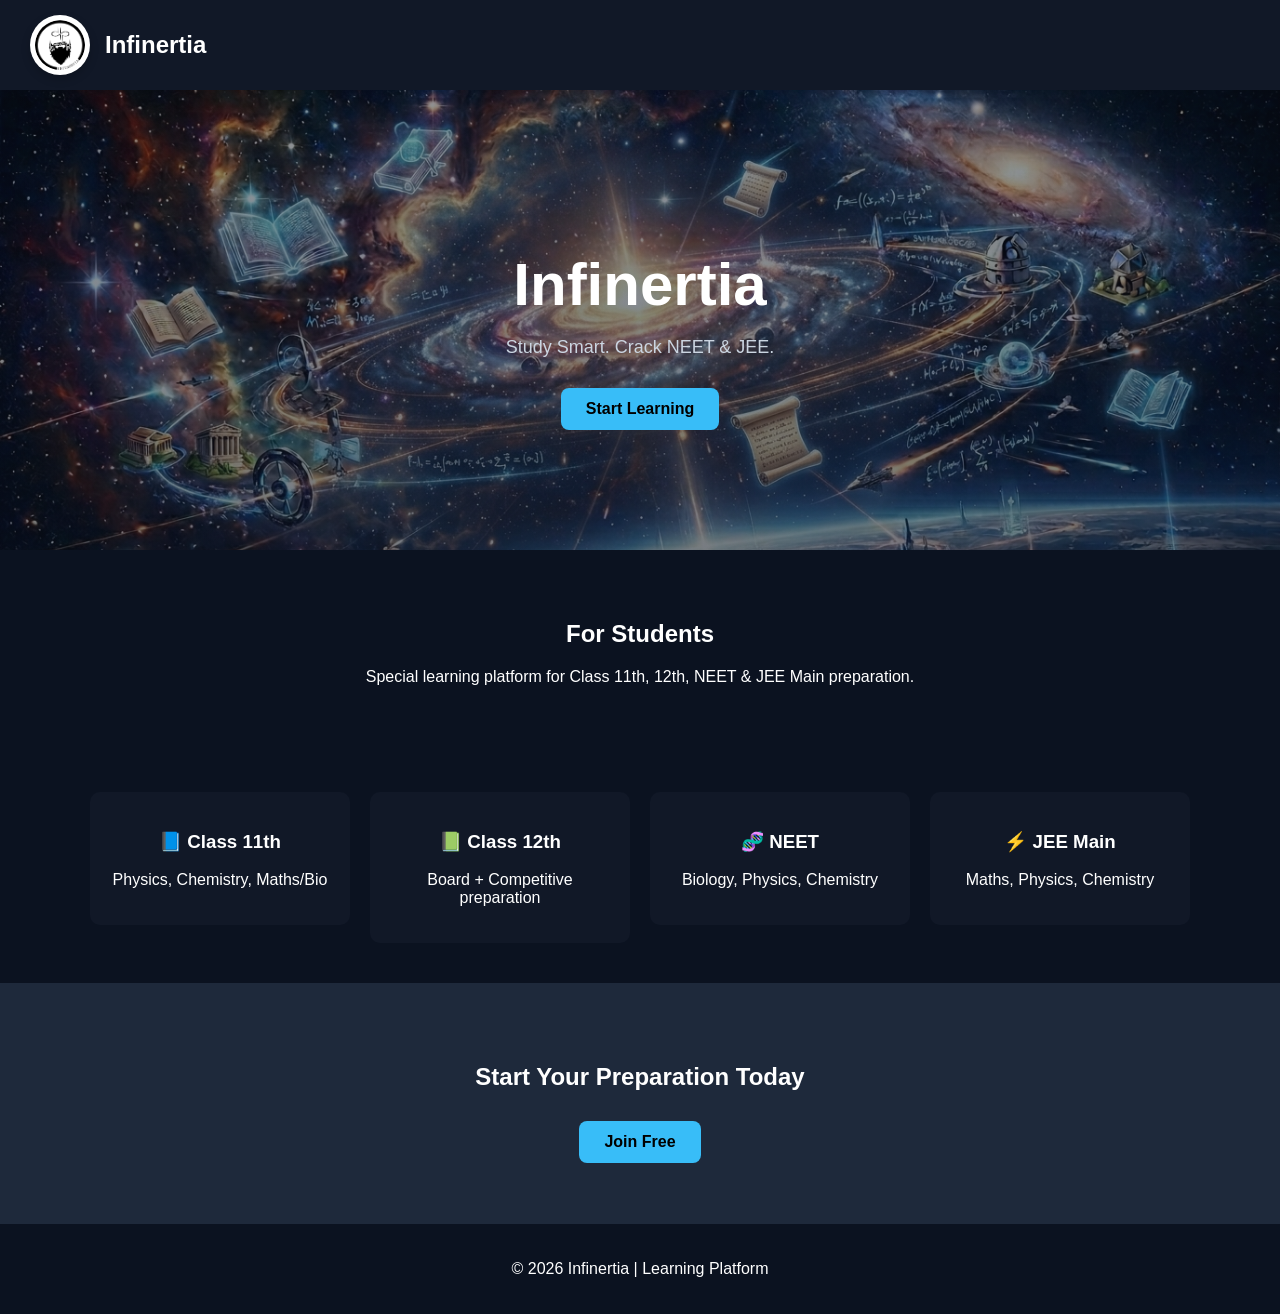
<file: index.html>
<!DOCTYPE html>
<html lang="en">
<head>
    <meta charset="UTF-8">
    <meta name="viewport" content="width=device-width, initial-scale=1.0">
    <title>Infinertia - Learning Platform</title>
    <link rel="stylesheet" href="style.css">
    <meta property="og:title" content="Infinertia - Learning Platform">
    <meta property="og:description" content="Learn and grow with us">
    <meta property="og:image" content="https://Infinertia.in/preview.JPEG">
    <meta property="og:url" content="https://Infinertia.in">
    <meta property="og:type" content="website">
</head>
    
<body>

<header class="header">
    <img src="logo.png" class="logo" alt="Infinertia Logo">
    <h1>Infinertia</h1>
</header>
  
<header class="hero">
    <h1>Infinertia</h1>
    <p>Study Smart. Crack NEET & JEE.</p>
    <a href="#courses" class="btn">Start Learning</a>
</header>

<section class="about">
    <h2>For Students</h2>
    <p>Special learning platform for Class 11th, 12th, NEET & JEE Main preparation.</p>
</section>

<section id="courses" class="grid">
    <a href="/class11/" style="text-decoration: none; color: inherit;">
        <div class="card">
            <h3>📘 Class 11th</h3>
            <p>Physics, Chemistry, Maths/Bio</p>
        </div>
    </a>

    <a href="/class12/" style="text-decoration: none; color: inherit;">
        <div class="card">
            <h3>📗 Class 12th</h3>
            <p>Board + Competitive preparation</p>
        </div>
    </a>

    <a href="/neet/" style="text-decoration: none; color: inherit;">
        <div class="card">
            <h3>🧬 NEET</h3>
            <p>Biology, Physics, Chemistry</p>
        </div>
    </a>

    <a href="/jee/" style="text-decoration: none; color: inherit;">
        <div class="card">
            <h3>⚡ JEE Main</h3>
            <p>Maths, Physics, Chemistry</p>
        </div>
    </a>
</section>
    
<section class="cta">
    <h2>Start Your Preparation Today</h2>
    <a class="btn" href="https://t.me/infinertia" target="_blank">Join Free</a>
</section>

<footer>
    <p>© 2026 Infinertia | Learning Platform</p>
</footer>
      
</body>
</html>
</file>
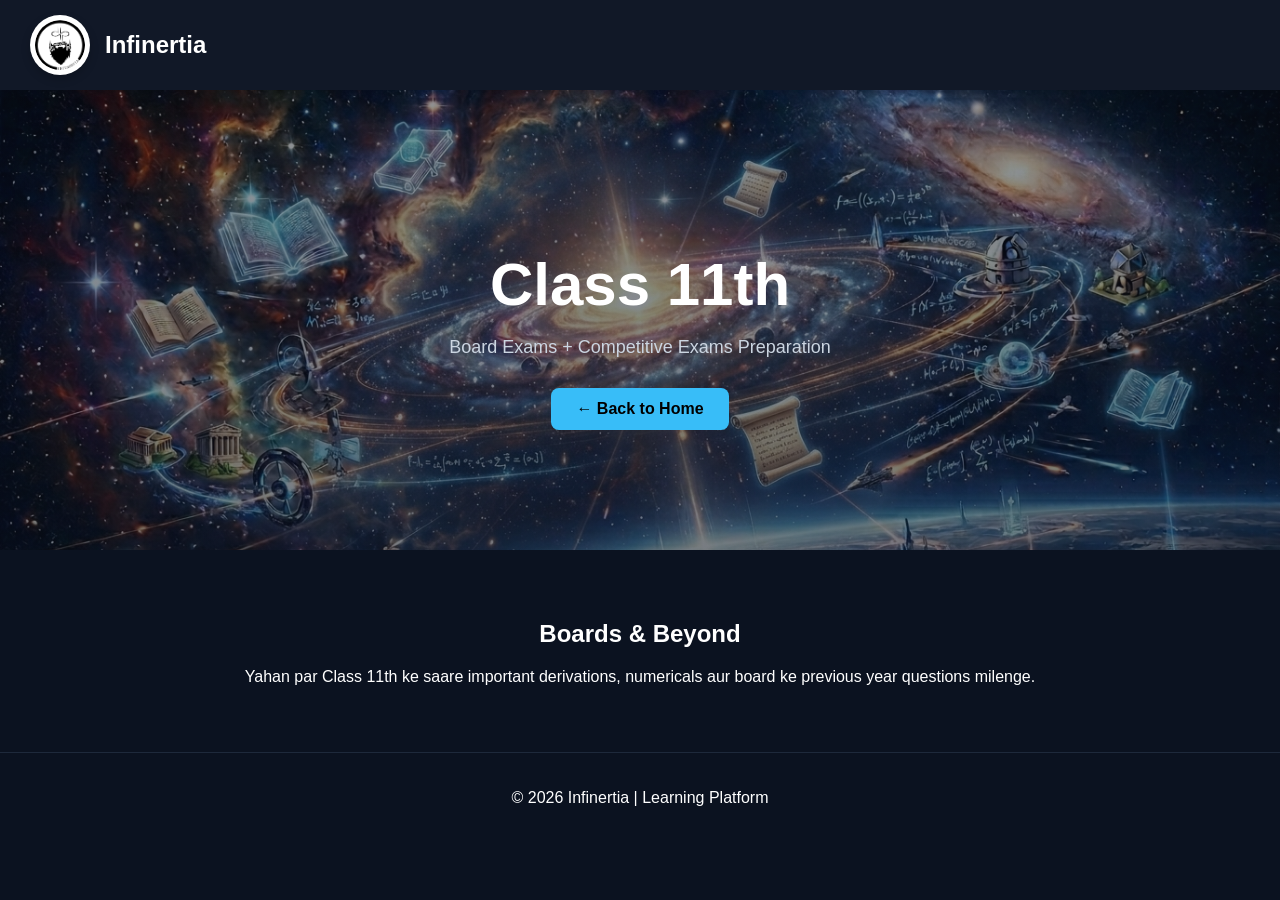
<file: class11/index.html>
<!DOCTYPE html>
<html lang="en">
<head>
    <meta charset="UTF-8">
    <meta name="viewport" content="width=device-width, initial-scale=1.0">
    <title>Class 11th - Infinertia</title>
    <link rel="stylesheet" href="../style.css">
</head>
<body>

<header class="header">
    <img src="../logo.png" class="logo" alt="Infinertia Logo">
    <h1>Infinertia</h1>
</header>

<header class="hero">
    <h1>Class 11th</h1>
    <p>Board Exams + Competitive Exams Preparation</p>
    <a href="/" class="btn">← Back to Home</a>
</header>

<section class="about">
    <h2>Boards & Beyond</h2>
    <p>Yahan par Class 11th ke saare important derivations, numericals aur board ke previous year questions milenge.</p>
</section>

<footer>
    <p>© 2026 Infinertia | Learning Platform</p>
</footer>
</file>
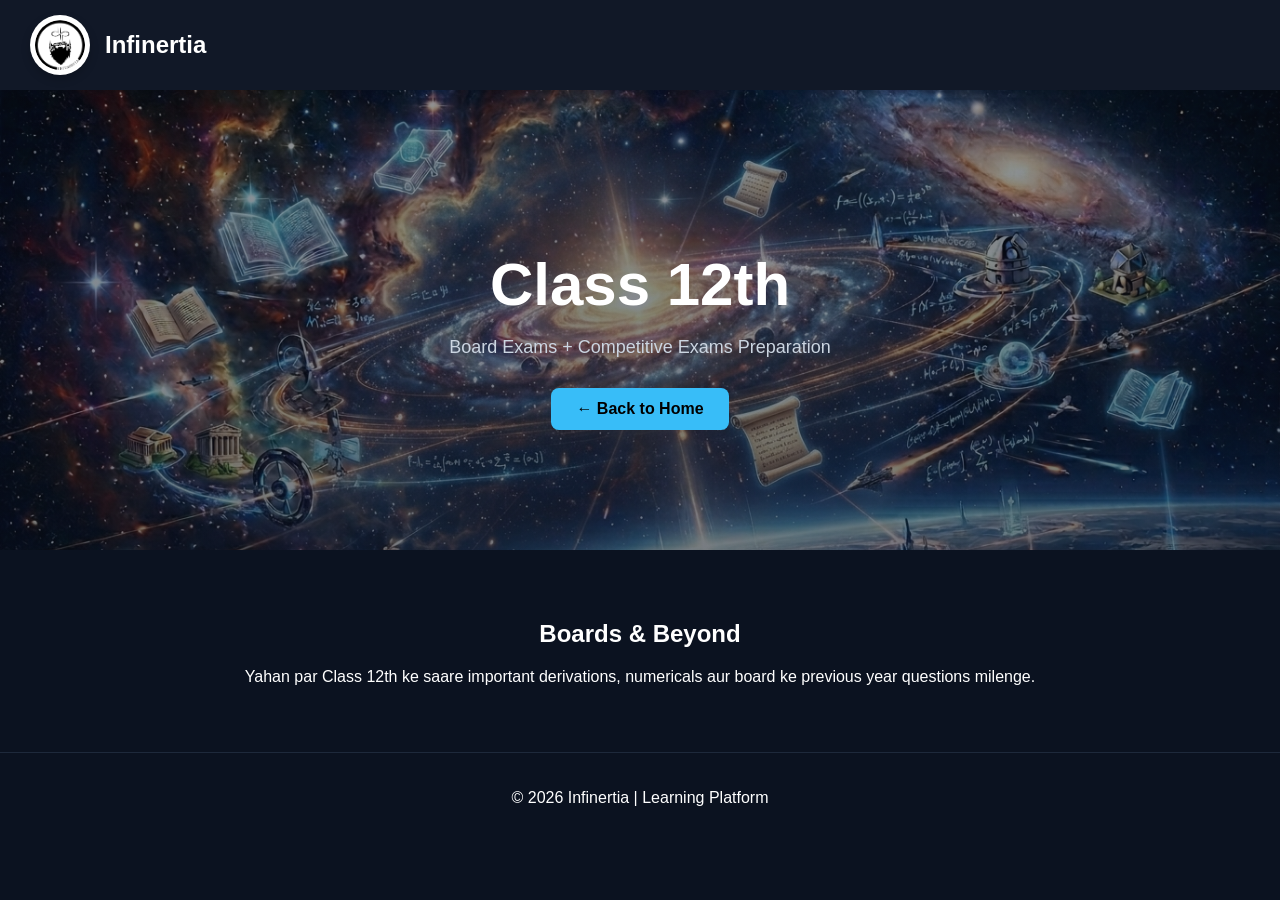
<file: class12/index.html>
<!DOCTYPE html>
<html lang="en">
<head>
    <meta charset="UTF-8">
    <meta name="viewport" content="width=device-width, initial-scale=1.0">
    <title>Class 12th - Infinertia</title>
    <link rel="stylesheet" href="../style.css">
</head>
<body>

<header class="header">
    <img src="../logo.png" class="logo" alt="Infinertia Logo">
    <h1>Infinertia</h1>
</header>

<header class="hero">
    <h1>Class 12th</h1>
    <p>Board Exams + Competitive Exams Preparation</p>
    <a href="/" class="btn">← Back to Home</a>
</header>

<section class="about">
    <h2>Boards & Beyond</h2>
    <p>Yahan par Class 12th ke saare important derivations, numericals aur board ke previous year questions milenge.</p>
</section>

<footer>
    <p>© 2026 Infinertia | Learning Platform</p>
</footer>

</body>
</html>
</file>
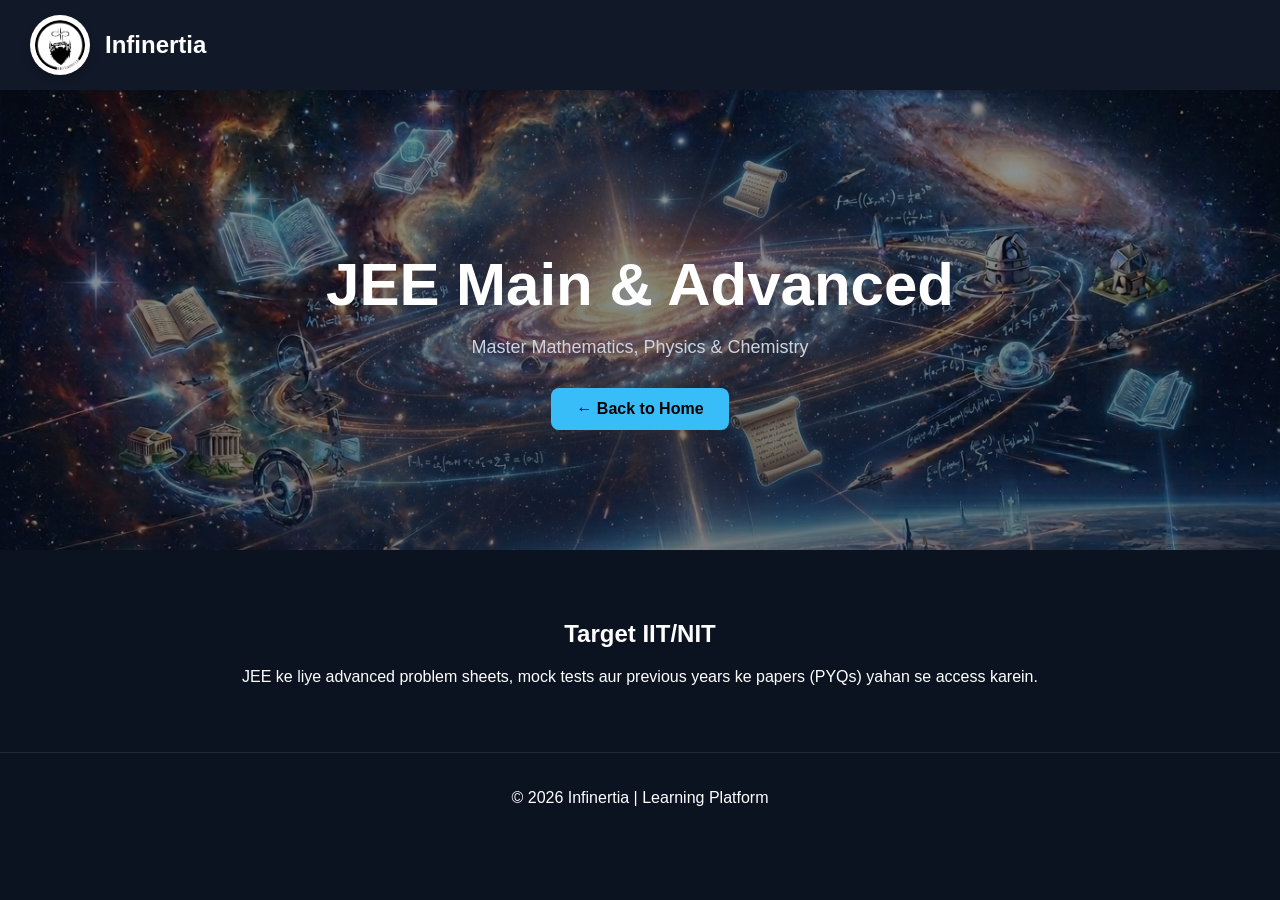
<file: jee/index.html>
<!DOCTYPE html>
<html lang="en">
<head>
    <meta charset="UTF-8">
    <meta name="viewport" content="width=device-width, initial-scale=1.0">
    <title>JEE Main - Infinertia</title>
    <link rel="stylesheet" href="../style.css">
</head>
<body>

<header class="header">
    <img src="../logo.png" class="logo" alt="Infinertia Logo">
    <h1>Infinertia</h1>
</header>

<header class="hero">
    <h1>JEE Main & Advanced</h1>
    <p>Master Mathematics, Physics & Chemistry</p>
    <a href="/" class="btn">← Back to Home</a>
</header>

<section class="about">
    <h2>Target IIT/NIT</h2>
    <p>JEE ke liye advanced problem sheets, mock tests aur previous years ke papers (PYQs) yahan se access karein.</p>
</section>

<footer>
    <p>© 2026 Infinertia | Learning Platform</p>
</footer>

</body>
</html>
</file>
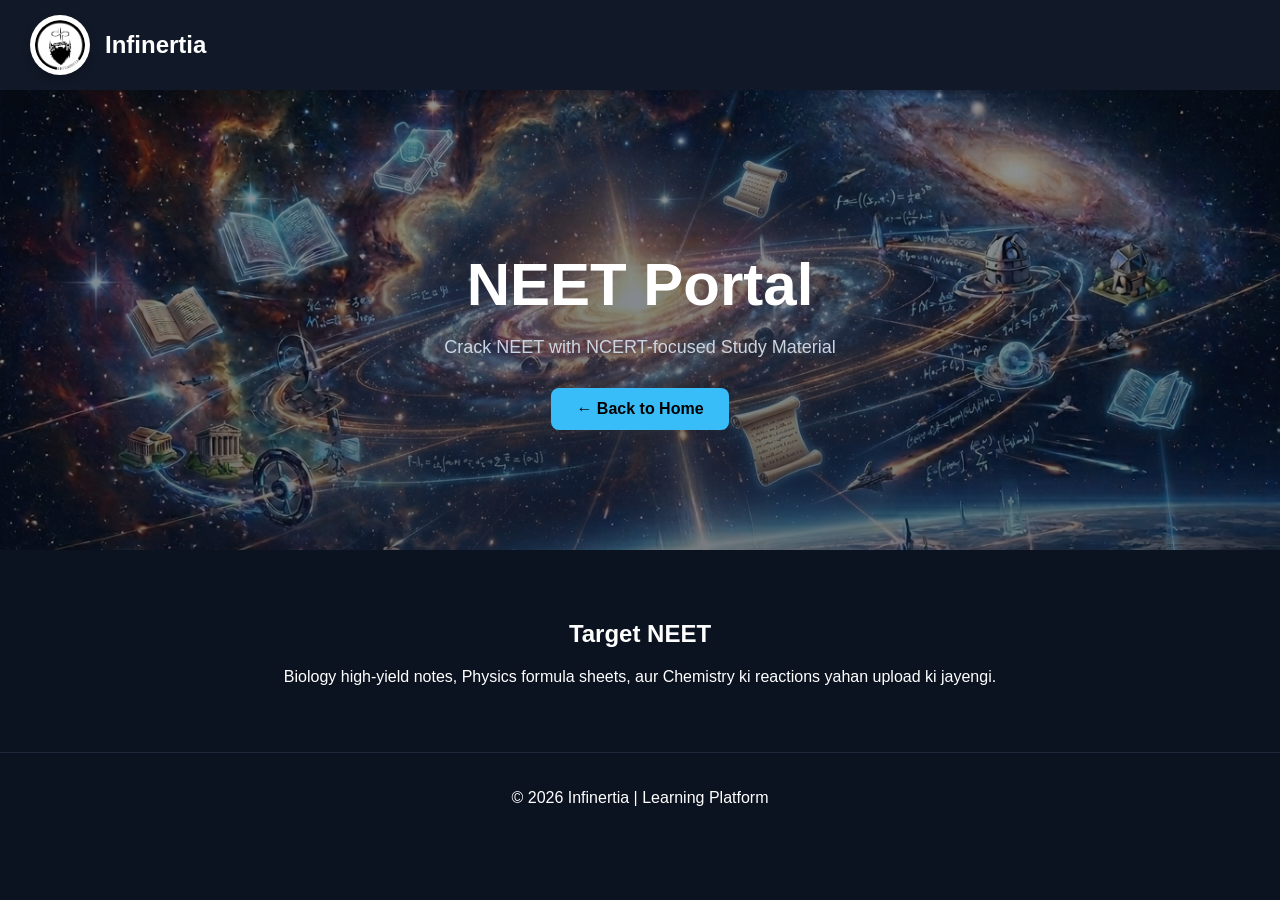
<file: neet/index.html>
<!DOCTYPE html>
<html lang="en">
<head>
    <meta charset="UTF-8">
    <meta name="viewport" content="width=device-width, initial-scale=1.0">
    <title>NEET Preparation - Infinertia</title>
    <link rel="stylesheet" href="../style.css">
</head>
<body>

<header class="header">
    <img src="../logo.png" class="logo" alt="Infinertia Logo">
    <h1>Infinertia</h1>
</header>

<header class="hero">
    <h1>NEET Portal</h1>
    <p>Crack NEET with NCERT-focused Study Material</p>
    <a href="/" class="btn">← Back to Home</a>
</header>

<section class="about">
    <h2>Target NEET </h2>
    <p>Biology high-yield notes, Physics formula sheets, aur Chemistry ki reactions yahan upload ki jayengi.</p>
</section>

<footer>
    <p>© 2026 Infinertia | Learning Platform</p>
</footer>

</body>
</html>
</file>
<file: style.css>
body {
    margin: 0;
    font-family: Arial, sans-serif;
    background: #0b1220;
    color: white;
}

.header {
    display: flex;
    align-items: center;  
    justify-content: flex-start;
    gap: 15px;            
    padding: 15px 30px;
    background: #111827;
}

.header h1 {
    margin: 0;
    font-size: 24px;
}

.logo {
    width: 50px;
    height: 50px;
    background: white;      
    padding: 5px;             
    border-radius: 50%;       
    object-fit: contain;      
    box-shadow: 0px 4px 10px rgba(0, 0, 0, 0.2); 
}

.hero {
    text-align: center;
    padding: 120px 20px;
    background: linear-gradient(rgba(11, 18, 32, 0.45), rgba(11, 18, 32, 0.55)), url('hero-bg.png');
    background-size: cover;
    background-position: center;
    background-repeat: no-repeat; 
}

.hero h1 {
    font-size: 60px;
    margin-bottom: 10px;
}

.hero p {
    color: #cbd5e1;
    font-size: 18px;
    margin-bottom: 20px;
}

.btn {
    display: inline-block;
    padding: 12px 25px;
    background: #38bdf8;
    color: black;
    border-radius: 8px;
    text-decoration: none;
    margin-top: 10px;
    font-weight: bold;
    transition: 0.2s;
}

.btn:hover {
    background: #0ea5e9;
    transform: translateY(-2px);
}

.about {
    text-align: center;
    padding: 50px 20px;
}

.grid {
    display: flex;
    justify-content: center;
    gap: 20px;
    flex-wrap: wrap;
    padding: 40px;
}

.card {
    background: #111827;
    padding: 20px;
    width: 220px;
    border-radius: 10px;
    text-align: center;
    transition: 0.3s;
}

.card:hover {
    transform: scale(1.05);
}

.cta {
    text-align: center;
    padding: 60px;
    background: #1e293b;
}

footer {
    text-align: center;
    padding: 20px;
    background: #0b1220;
    border-top: 1px solid #1e293b;
}
</file>
